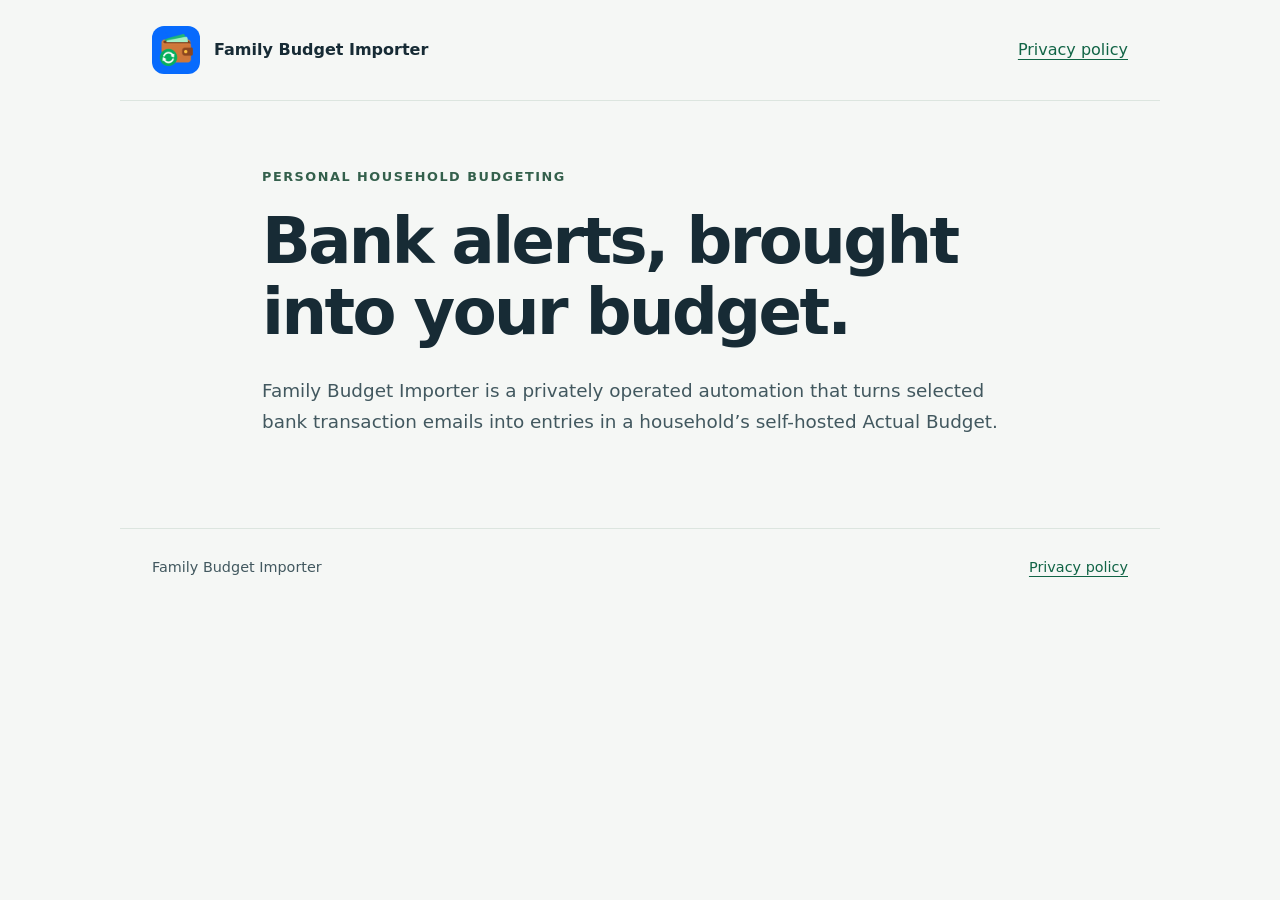
<file: index.html>
<!doctype html>
<html lang="en">
<head>
  <meta charset="utf-8">
  <meta name="viewport" content="width=device-width, initial-scale=1">
  <meta name="description" content="Family Budget Importer brings selected bank email alerts into a private Actual Budget account.">
  <title>Family Budget Importer</title>
  <link rel="icon" href="icon.png" type="image/png">
  <link rel="stylesheet" href="style.css">
</head>
<body>
  <header><a class="brand" href="./"><img src="icon.png" width="48" height="48" alt="">Family Budget Importer</a><a href="privacy.html">Privacy policy</a></header>
  <main>
    <p class="eyebrow">Personal household budgeting</p>
    <h1>Bank alerts, brought into your budget.</h1>
    <p class="lead">Family Budget Importer is a privately operated automation that turns selected bank transaction emails into entries in a household’s self-hosted Actual Budget.</p>

  </main>
  <footer><span>Family Budget Importer</span><a href="privacy.html">Privacy policy</a></footer>
</body>
</html>
</file>
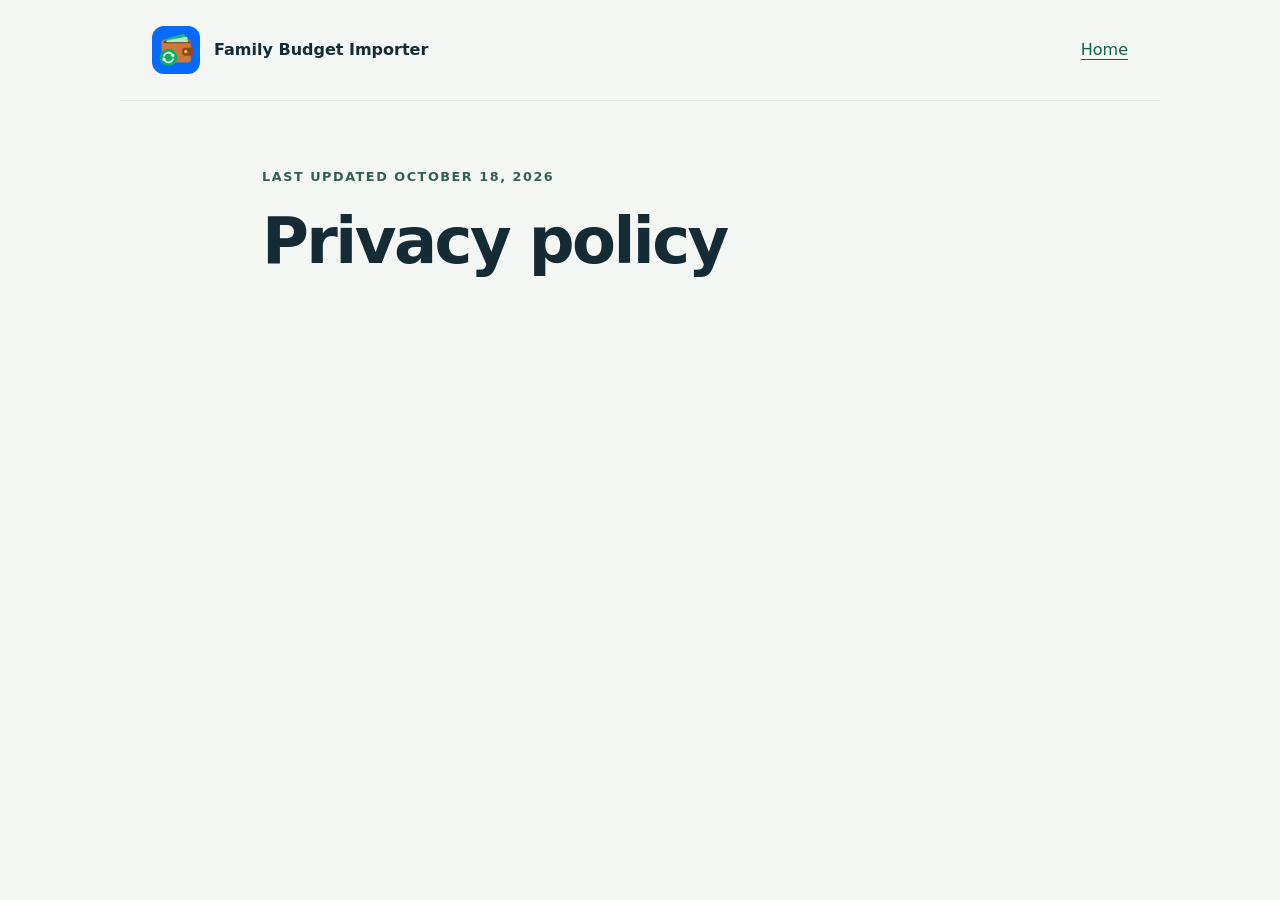
<file: privacy.html>
<!doctype html>
<html lang="en">
<head>
  <meta charset="utf-8">
  <meta name="viewport" content="width=device-width, initial-scale=1">
  <meta name="description" content="How Family Budget Importer accesses, uses, shares and stores Gmail and transaction data.">
  <title>Privacy policy · Family Budget Importer</title>
  <link rel="icon" href="icon.png" type="image/png">
  <link rel="stylesheet" href="style.css">
</head>
<body>
  <header><a class="brand" href="./"><img src="icon.png" width="48" height="48" alt="">Family Budget Importer</a><a href="./">Home</a></header>
  <main>
    <p class="eyebrow">Last updated October 18, 2026</p>
    <h1>Privacy policy</h1>
  </main>
</body>
</html>
</file>
<file: style.css>
:root{font-family:system-ui,-apple-system,BlinkMacSystemFont,"Segoe UI",sans-serif;color:#172b35;background:#f5f7f5;line-height:1.7;color-scheme:light}
*{box-sizing:border-box}body{margin:0}a{color:#116446;text-underline-offset:4px;overflow-wrap:anywhere}a:hover{color:#093c29}a:focus-visible{outline:3px solid #276bea;outline-offset:5px}header,footer{max-width:1040px;margin:auto;padding:26px 32px;display:flex;align-items:center;justify-content:space-between;gap:24px}header{border-bottom:1px solid #dce5df}.brand{display:flex;align-items:center;gap:14px;font-weight:750;text-decoration:none;color:#172b35}.brand img{border-radius:12px}main{max-width:820px;margin:65px auto 90px;padding:0 32px}h1{font-size:clamp(2.3rem,6vw,4rem);line-height:1.12;letter-spacing:-.04em;max-width:720px;margin:18px 0 26px}h2{font-size:1.4rem;line-height:1.3;letter-spacing:-.02em;margin:0 0 16px}.eyebrow{font-size:.8rem;letter-spacing:.12em;text-transform:uppercase;color:#34604c;font-weight:700}.lead{font-size:1.15rem;color:#42585f}section{margin-top:44px}li{padding-left:6px;margin:15px 0}ol,ul{padding-left:24px}.contact{border-top:1px solid #dce5df;padding-top:30px}footer{border-top:1px solid #dce5df;font-size:.9rem;color:#42585f}@media(max-width:540px){header,footer{padding:20px;align-items:flex-start;flex-direction:column;gap:12px}main{padding:0 20px;margin:40px auto 60px}.brand{font-size:.95rem}}
</file>
